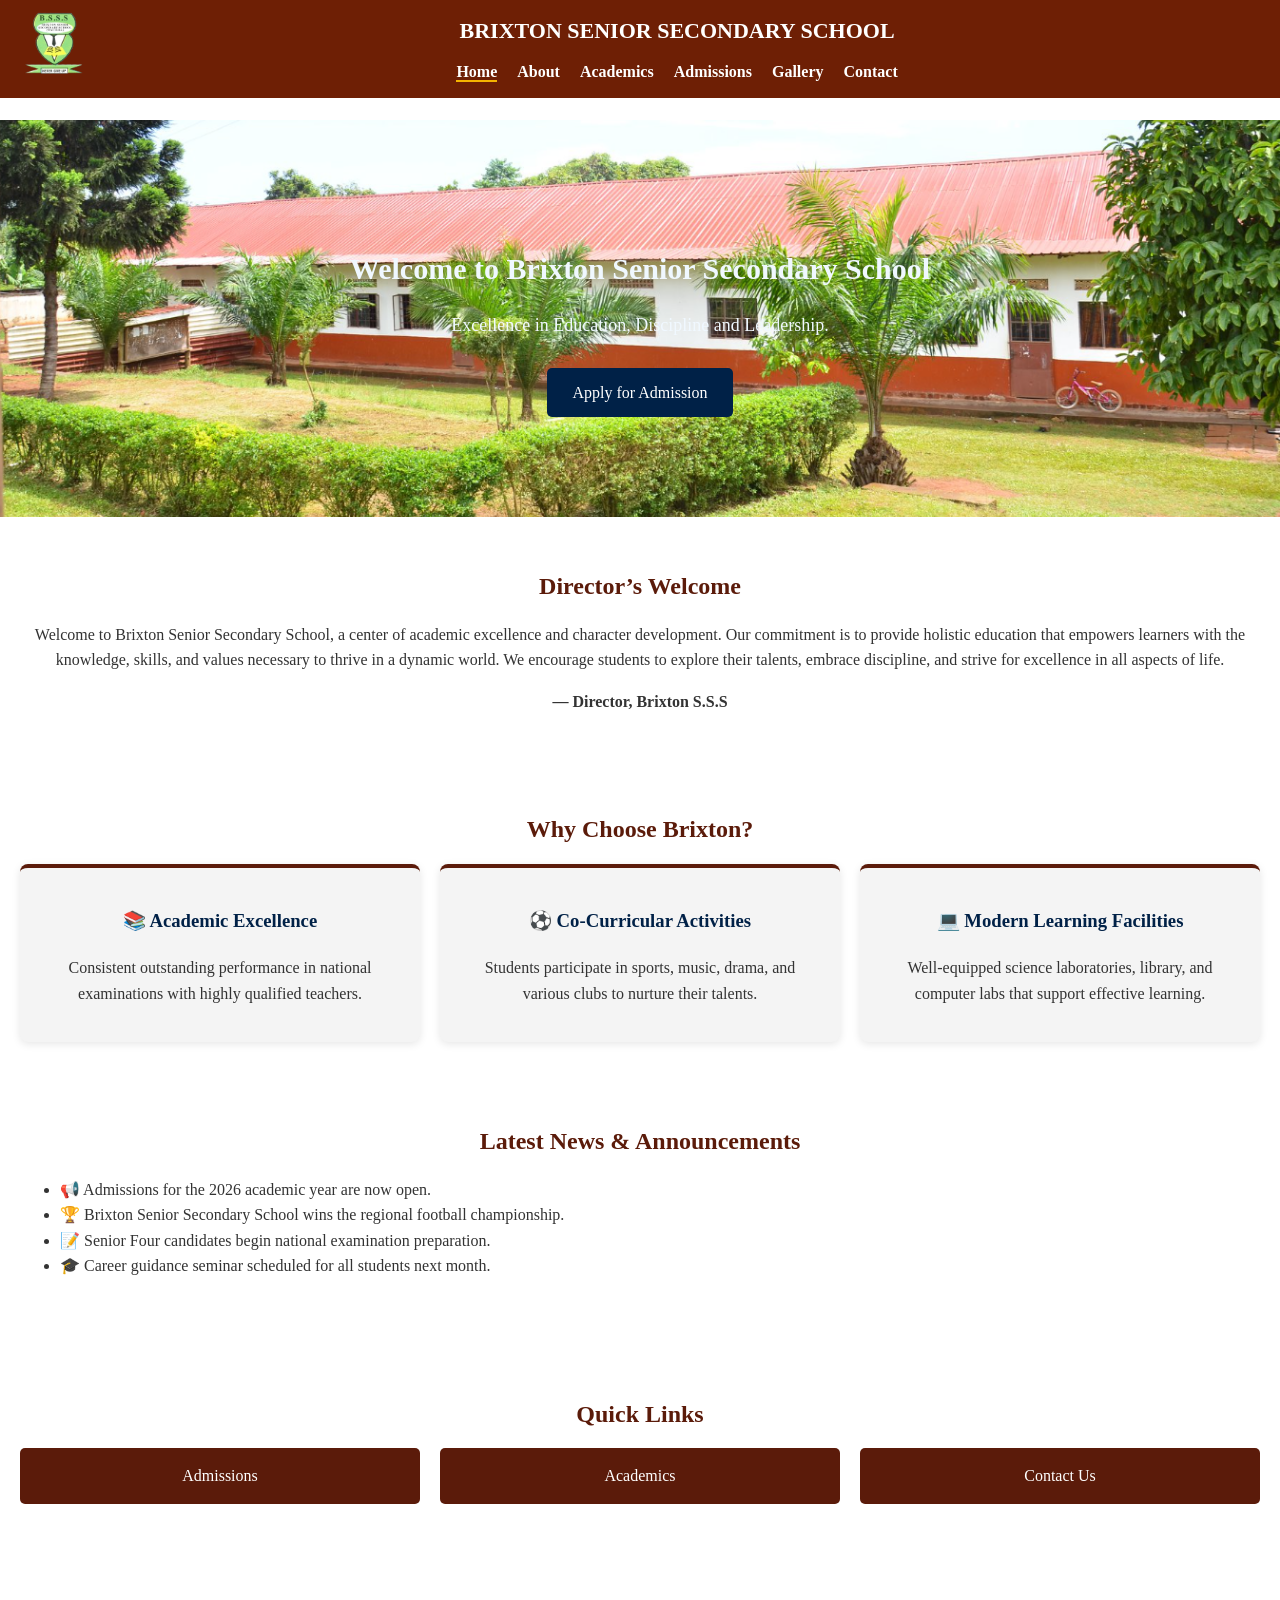
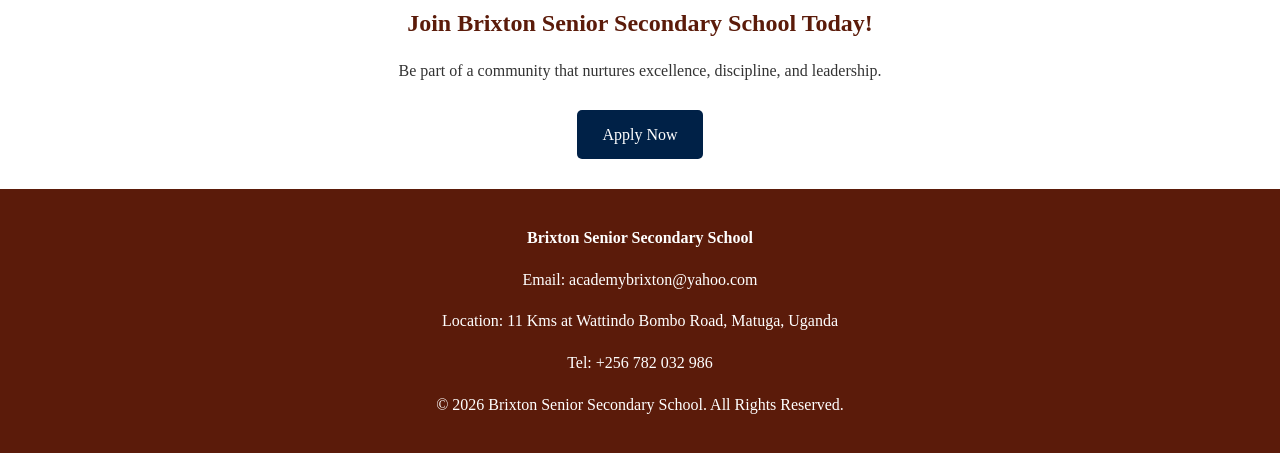
<file: index.html>
<!DOCTYPE html>
<html lang="en">

<head>
    <meta charset="UTF-8">
    <meta name="viewport" content="width=device-width, initial-scale=1.0">
    <title>Brixton Senior Secondary School</title>
    <link rel="stylesheet" href="styles.css">
</head>

<body>
    <header>
        <div class="header-container">
        <div class="logo-container">
            <img src="images/Brixton logo.png" alt="Brixton Senior Secondary School Logo" class="logo">
        </div>
        <div class="header-center">
        <h1 style="font-family: 'Times New Roman', Times, serif;">BRIXTON SENIOR SECONDARY SCHOOL</h1>
        <button class="menu-toggle">☰</button>
        <nav>
            <ul>
                <li><a href="index.html" class="active">Home</a></li>
                <li><a href="about.html">About</a></li>
                <li><a href="academics.html">Academics</a></li>
                <li><a href="admissions.html">Admissions</a></li>
                <li><a href="gallery.html">Gallery</a></li>
                <li><a href="contact.html">Contact</a></li>
            </ul>
        </nav>
        </div>
        </div>
    </header>

    <section class="hero">
        <h2 style="font-size: 30px; color: aliceblue;">Welcome to Brixton Senior Secondary School</h2>
        <p style="color: aliceblue; font-size: 18px;">Excellence in Education, Discipline and Leadership.</p>
        <a href="applyonline.html" class="btn">Apply for Admission</a>
    </section>

    <section class="welcome">
        <h2>Director’s Welcome</h2>
        <p>
            Welcome to Brixton Senior Secondary School, a center of academic excellence and character development.
            Our commitment is to provide holistic education that empowers learners with the knowledge, skills,
            and values necessary to thrive in a dynamic world. We encourage students to explore their talents,
            embrace discipline, and strive for excellence in all aspects of life.
        </p>
        <p><strong>— Director, Brixton S.S.S</strong></p>
    </section>

    <section class="features">
        <h2 style="text-align: center;">Why Choose Brixton?</h2>
        <div class="three-columns">
            <div class="feature-box">
                <h3>📚 Academic Excellence</h3>
                <p>Consistent outstanding performance in national examinations with highly qualified teachers.</p>
            </div>
            <div class="feature-box">
                <h3>⚽ Co-Curricular Activities</h3>
                <p>Students participate in sports, music, drama, and various clubs to nurture their talents.</p>
            </div>
            <div class="feature-box">
                <h3>💻 Modern Learning Facilities</h3>
                <p>Well-equipped science laboratories, library, and computer labs that support effective learning.</p>
            </div>
        </div>
    </section>

    <section class="news">
        <h2>Latest News & Announcements</h2>
        <ul style="text-align:justify;">
            <li>📢 Admissions for the 2026 academic year are now open.</li>
            <li>🏆 Brixton Senior Secondary School wins the regional football championship.</li>
            <li>📝 Senior Four candidates begin national examination preparation.</li>
            <li>🎓 Career guidance seminar scheduled for all students next month.</li>
        </ul>
    </section>

    <section class="quick-links">
        <h2>Quick Links</h2>
        <div class="three-columns">
            <a href="admissions.html" class="quick-link">Admissions</a>
            <a href="academics.html" class="quick-link">Academics</a>
            <a href="contact.html" class="quick-link">Contact Us</a>
        </div>
    </section>

    <section class="cta">
        <h2>Join Brixton Senior Secondary School Today!</h2>
        <p>Be part of a community that nurtures excellence, discipline, and leadership.</p>
        <a href="applyonline.html" class="btn">Apply Now</a>
    </section>

    <footer>
        <p><strong>Brixton Senior Secondary School</strong></p>
        <p>Email: academybrixton@yahoo.com</p>
        <p>Location: 11 Kms at Wattindo Bombo Road, Matuga, Uganda</p>
        <p>Tel: +256 782 032 986</p>
        <p>&copy; 2026 Brixton Senior Secondary School. All Rights Reserved.</p>
    </footer>
    <script src="script.js"></script>
</body>

</html>
</file>
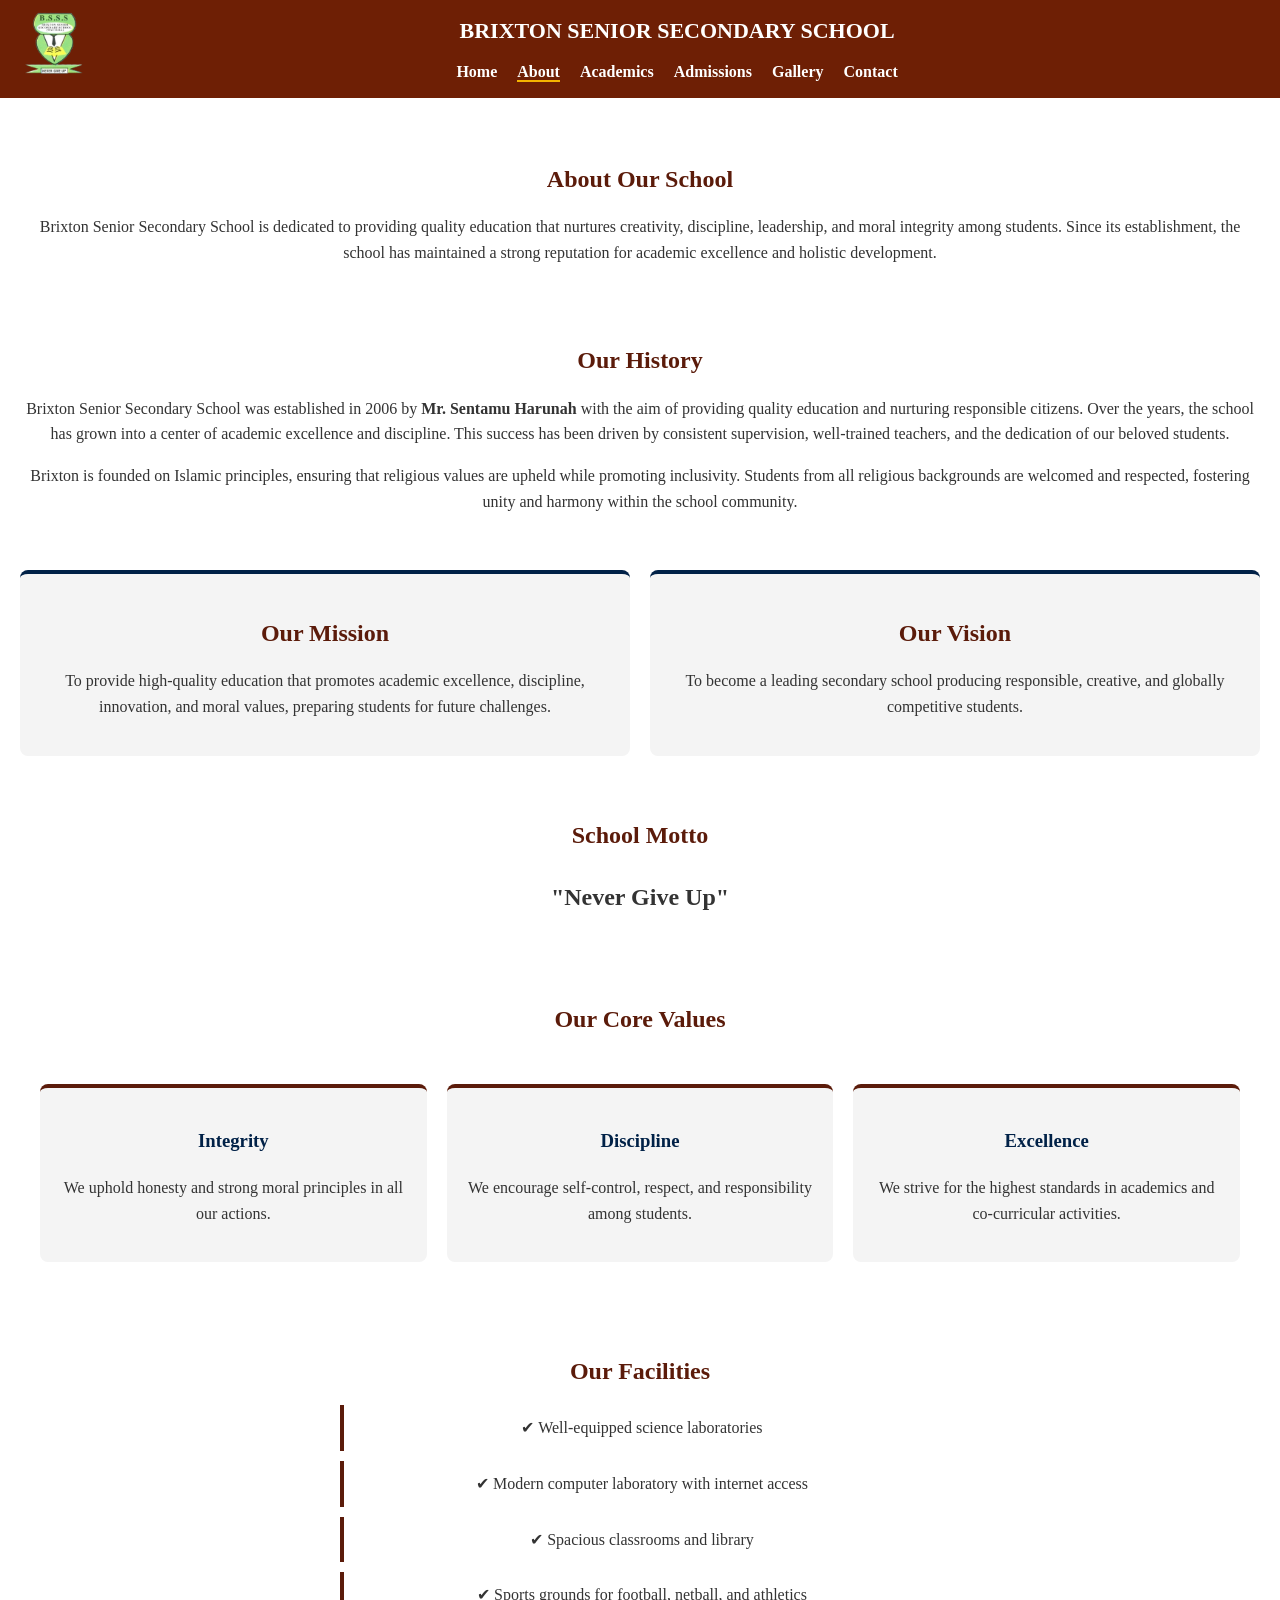
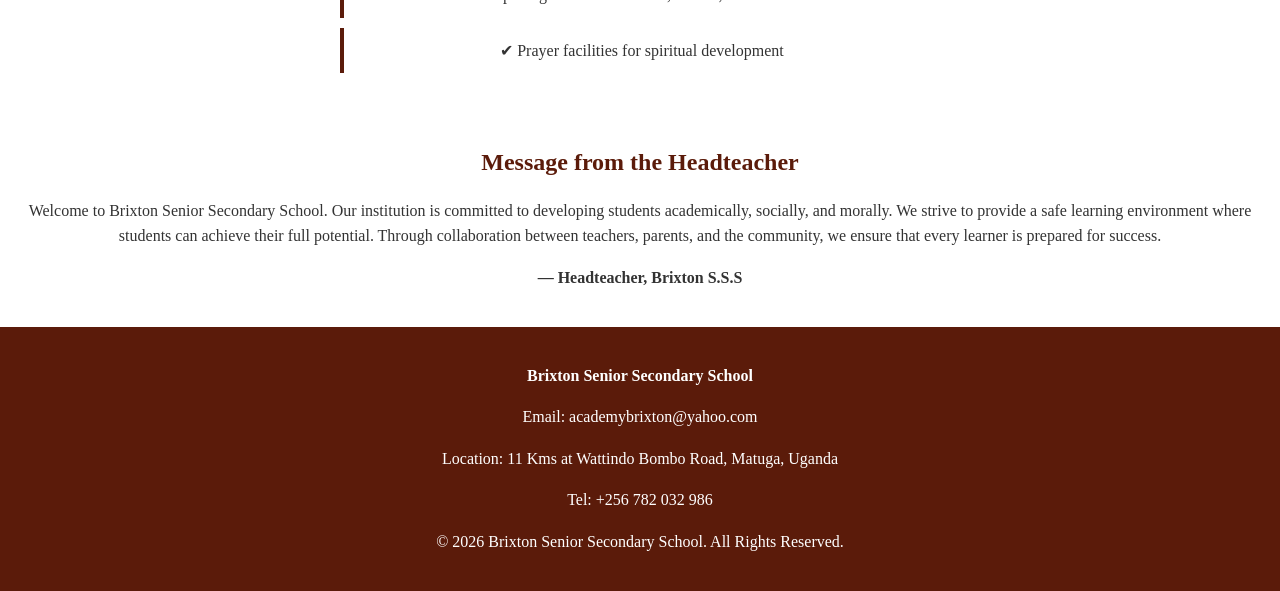
<file: about.html>
<!DOCTYPE html>
<html lang="en">

<head>
    <meta charset="UTF-8">
    <meta name="viewport" content="width=device-width, initial-scale=1.0">
    <title>About Us - Brixton Senior Secondary School</title>
    <link rel="stylesheet" href="styles.css">
</head>

<body>

   <header>
        <div class="header-container">
        <div class="logo-container">
            <img src="images/Brixton logo.png" alt="Brixton Senior Secondary School Logo" class="logo">
        </div>
        <div class="header-center">
        <h1>BRIXTON SENIOR SECONDARY SCHOOL</h1>
        <button class="menu-toggle">☰</button>
        <nav>
            <ul>
                <li><a href="index.html">Home</a></li>
                <li><a href="about.html" class="active">About</a></li>
                <li><a href="academics.html">Academics</a></li>
                <li><a href="admissions.html">Admissions</a></li>
                <li><a href="gallery.html">Gallery</a></li>
                <li><a href="contact.html">Contact</a></li>
            </ul>
        </nav>
        </div>
        </div>
    </header>

    <section class="about-section">
        <div class="container">
            <h2>About Our School</h2>
            <p>
                Brixton Senior Secondary School is dedicated to providing quality education that nurtures creativity,
                discipline, leadership, and moral integrity among students. Since its establishment, the school has
                maintained a strong reputation for academic excellence and holistic development.
            </p>
        </div>
    </section>

    <section class="history">
        <div class="container">
            <h2>Our History</h2>
            <p>
                Brixton Senior Secondary School was established in 2006 by <strong>Mr. Sentamu Harunah</strong> with the
                aim of providing quality education and nurturing responsible citizens. Over the years, the school has
                grown into a center of academic excellence and discipline. This success has been driven by consistent
                supervision, well-trained teachers, and the dedication of our beloved students.
            </p>
            <p>
                Brixton is founded on Islamic principles, ensuring that religious values are upheld while promoting
                inclusivity. Students from all religious backgrounds are welcomed and respected, fostering unity and
                harmony within the school community.
            </p>
        </div>
    </section>

    <section class="mission-vision">
        <div class="container two-columns">
            <div class="column">
                <h2>Our Mission</h2>
                <p>
                    To provide high-quality education that promotes academic excellence, discipline, innovation, and
                    moral values, preparing students for future challenges.
                </p>
            </div>
            <div class="column">
                <h2>Our Vision</h2>
                <p>
                    To become a leading secondary school producing responsible, creative, and globally competitive
                    students.
                </p>
            </div>
        </div>
    </section>

    <section class="motto">
        <div class="container">
            <h2>School Motto</h2>
            <p style="font-size: 24px;"><strong>"Never Give Up"</strong></p>
        </div>
    </section>

    <section class="values">
        <div class="container">
            <h2>Our Core Values</h2>
            <section class="three-columns">
                <div class="value-box">
                    <h3>Integrity</h3>
                    <p>We uphold honesty and strong moral principles in all our actions.</p>
                </div>
                <div class="value-box">
                    <h3>Discipline</h3>
                    <p>We encourage self-control, respect, and responsibility among students.</p>
                </div>
                <div class="value-box">
                    <h3>Excellence</h3>
                    <p>We strive for the highest standards in academics and co-curricular activities.</p>
                </div>
            </section>
        </div>
    </section>

    <section class="facilities">
        <div class="container">
            <h2>Our Facilities</h2>
            <ul class="facilities-list">
                <li>✔ Well-equipped science laboratories</li>
                <li>✔ Modern computer laboratory with internet access</li>
                <li>✔ Spacious classrooms and library</li>
                <li>✔ Sports grounds for football, netball, and athletics</li>
                <li>✔ Prayer facilities for spiritual development</li>
            </ul>
        </div>
    </section>

    <section class="headteacher">
        <div class="container">
            <h2>Message from the Headteacher</h2>
            <p>
                Welcome to Brixton Senior Secondary School. Our institution is committed to developing students
                academically, socially, and morally. We strive to provide a safe learning environment where students can
                achieve their full potential. Through collaboration between teachers, parents, and the community, we
                ensure that every learner is prepared for success.
            </p>
            <p><strong>— Headteacher, Brixton S.S.S</strong></p>
        </div>
    </section>

    <footer>
                <p><strong>Brixton Senior Secondary School</strong></p>
                <p>Email: academybrixton@yahoo.com</p>
                <p>Location: 11 Kms at Wattindo Bombo Road, Matuga, Uganda</p>
                <p>Tel: +256 782 032 986</p>
                <p class="copyright">© 2026 Brixton Senior Secondary School. All Rights Reserved.</p>
    </footer>
<script src="script.js"></script>
</body>
</html>
</file>
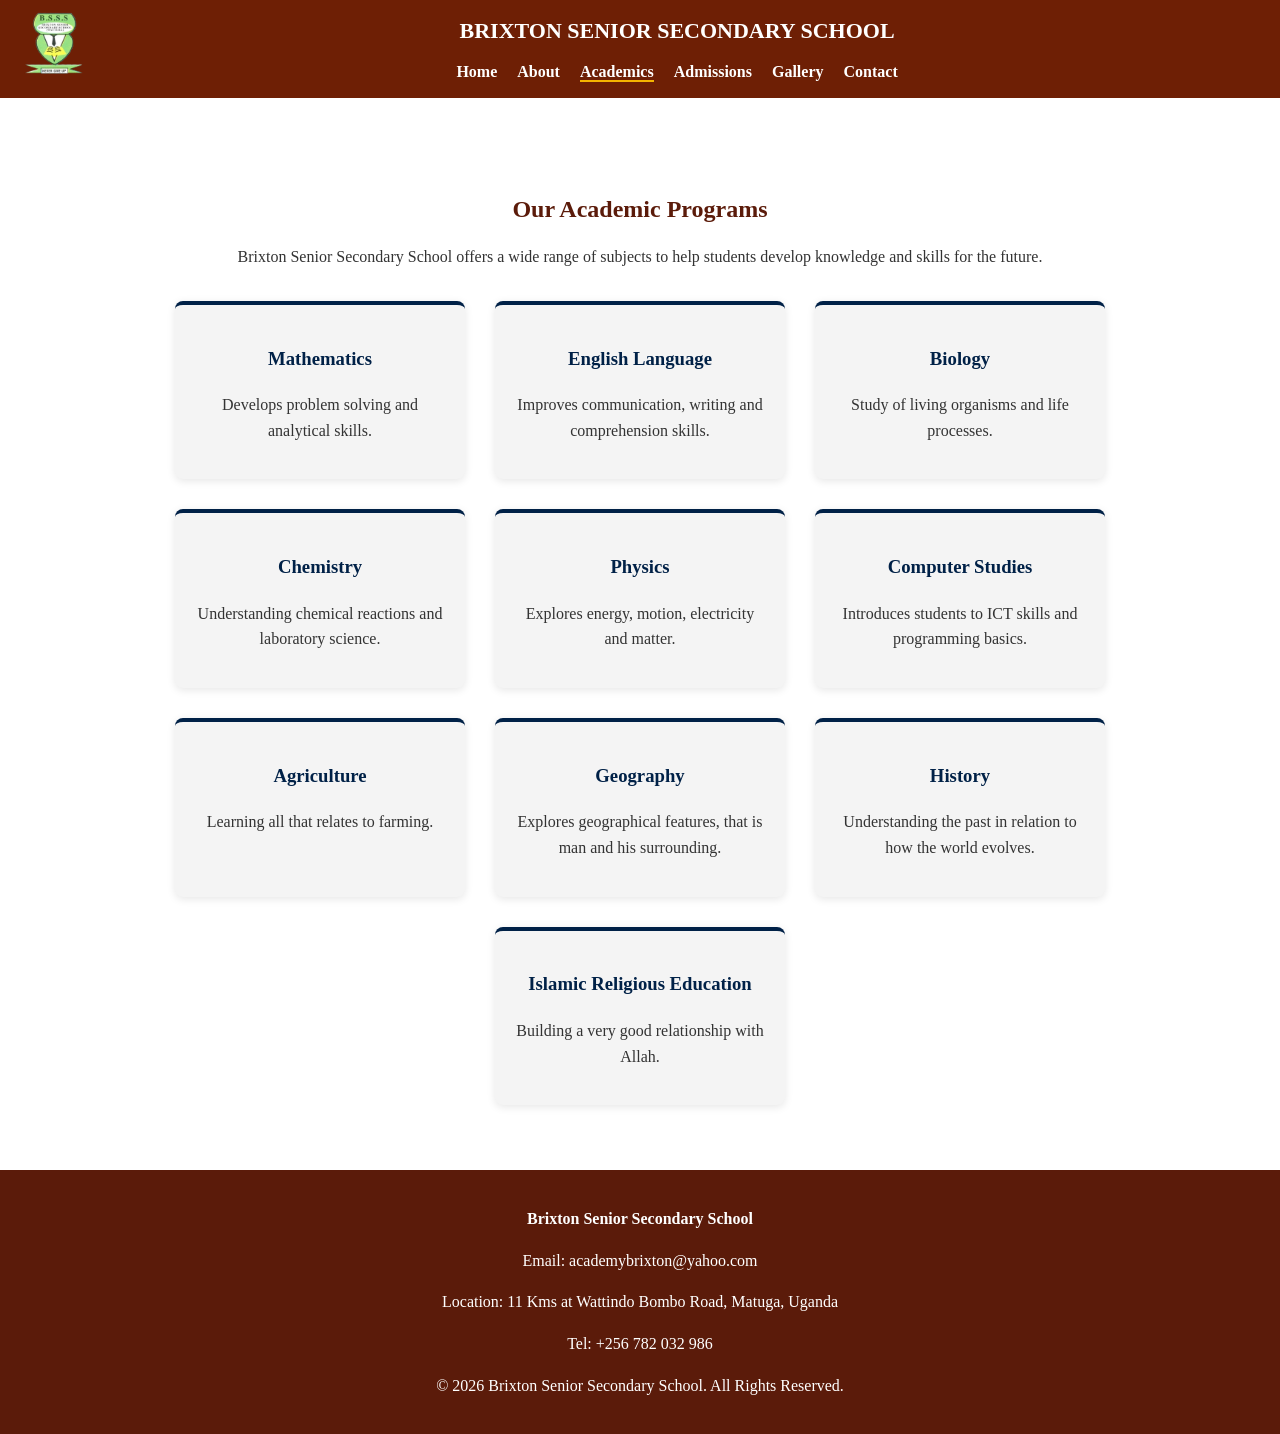
<file: academics.html>
<!DOCTYPE html>
<html lang="en">

<head>
    <meta charset="UTF-8">
    <meta name="viewport" content="width=device-width, initial-scale=1.0">
    <title>Academics - Brixton Senior Secondary School</title>
    <link rel="stylesheet" href="styles.css">
</head>

<body>
    <header>
        <div class="header-container">
            <div class="logo-container">
                <img src="images/Brixton logo.png" alt="Brixton Senior Secondary School Logo" class="logo">
            </div>
            <div class="header-center">
                <h1>BRIXTON SENIOR SECONDARY SCHOOL</h1>
                <button class="menu-toggle">☰</button>
                <nav>
                    <ul>
                        <li><a href="index.html">Home</a></li>
                        <li><a href="about.html">About</a></li>
                        <li><a href="academics.html" class="active">Academics</a></li>
                        <li><a href="admissions.html">Admissions</a></li>
                        <li><a href="gallery.html">Gallery</a></li>
                        <li><a href="contact.html">Contact</a></li>
                    </ul>
                </nav>
            </div>
        </div>
    </header>

    <section class="academics">
        <h2>Our Academic Programs</h2>
        <p>
            Brixton Senior Secondary School offers a wide range of subjects to help students
            develop knowledge and skills for the future.
        </p>

        <div class="subjects">
            <div class="card">
                <h3>Mathematics</h3>
                <p>Develops problem solving and analytical skills.</p>
            </div>

            <div class="card">
                <h3>English Language</h3>
                <p>Improves communication, writing and comprehension skills.</p>
            </div>

            <div class="card">
                <h3>Biology</h3>
                <p>Study of living organisms and life processes.</p>
            </div>

            <div class="card">
                <h3>Chemistry</h3>
                <p>Understanding chemical reactions and laboratory science.</p>
            </div>

            <div class="card">
                <h3>Physics</h3>
                <p>Explores energy, motion, electricity and matter.</p>
            </div>

            <div class="card">
                <h3>Computer Studies</h3>
                <p>Introduces students to ICT skills and programming basics.</p>
            </div>

            <div class="card">
                <h3>Agriculture</h3>
                <p>Learning all that relates to farming.</p>
            </div>

            <div class="card">
                <h3>Geography</h3>
                <p>Explores geographical features, that is man and his surrounding.</p>
            </div>

            <div class="card">
                <h3>History</h3>
                <p>Understanding the past in relation to how the world evolves.</p>
            </div>

            <div class="card">
                <h3>Islamic Religious Education</h3>
                <p>Building a very good relationship with Allah.</p>
            </div>
        </div>
    </section>

    <footer>
        <p><strong>Brixton Senior Secondary School</strong></p>
        <p>Email: academybrixton@yahoo.com</p>
        <p>Location: 11 Kms at Wattindo Bombo Road, Matuga, Uganda</p>
        <p>Tel: +256 782 032 986</p>
        <p class="copyright">© 2026 Brixton Senior Secondary School. All Rights Reserved.</p>
    </footer>
<script src="script.js"></script>
</body>
</html>
</file>
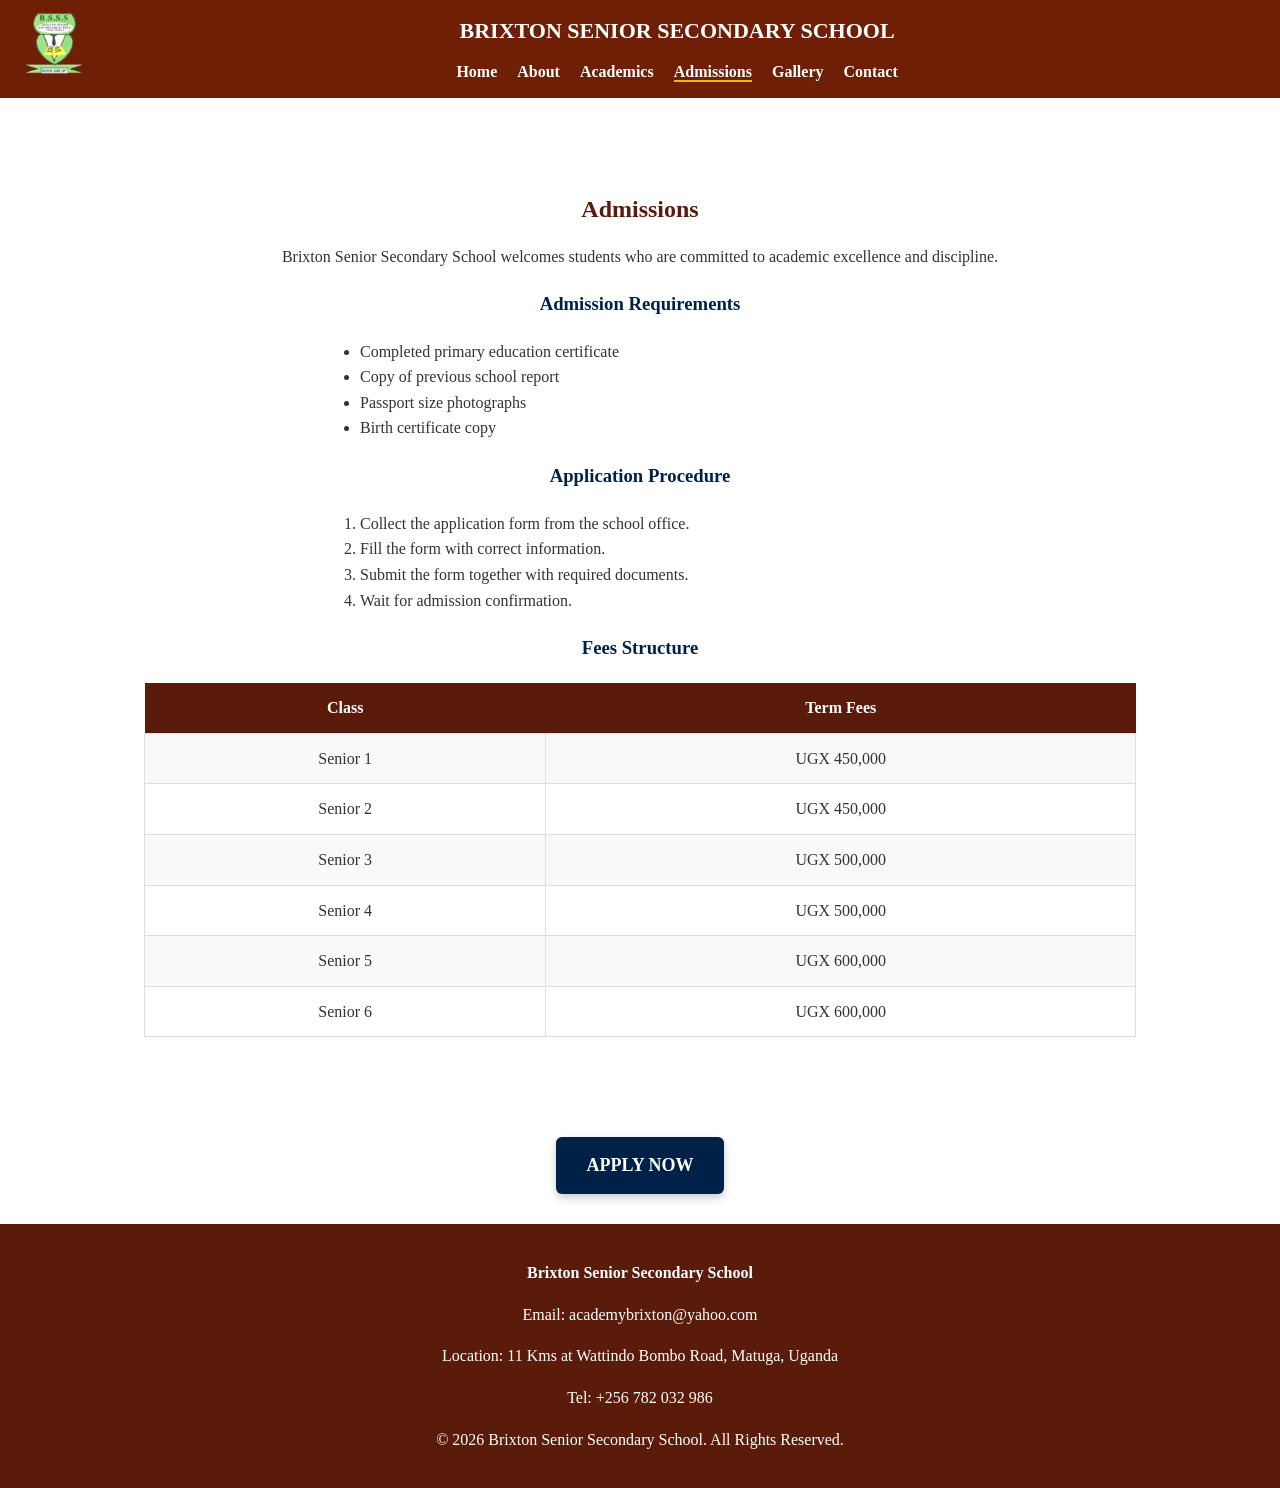
<file: admissions.html>
<!DOCTYPE html>
<html lang="en">

<head>
    <meta charset="UTF-8">
    <meta name="viewport" content="width=device-width, initial-scale=1.0">
    <title>Admissions - Brixton Senior Secondary School</title>
    <link rel="stylesheet" href="styles.css">
</head>

<body>

    <header>
        <div class="header-container">
            <div class="logo-container">
                <img src="images/Brixton logo.png" alt="Brixton Senior Secondary School Logo" class="logo">
            </div>
            <div class="header-center">
                <h1>BRIXTON SENIOR SECONDARY SCHOOL</h1>
                <button class="menu-toggle">☰</button>
                <nav>
                    <ul>
                        <li><a href="index.html">Home</a></li>
                        <li><a href="about.html">About</a></li>
                        <li><a href="academics.html">Academics</a></li>
                        <li><a href="admissions.html" class="active">Admissions</a></li>
                        <li><a href="gallery.html">Gallery</a></li>
                        <li><a href="contact.html">Contact</a></li>
                    </ul>
                </nav>
            </div>
        </div>
    </header>

    <section class="admissions">
        <h2>Admissions</h2>
        <p>
            Brixton Senior Secondary School welcomes students who are committed
            to academic excellence and discipline.
        </p>

        <h3>Admission Requirements</h3>
        <ul>
            <li>Completed primary education certificate</li>
            <li>Copy of previous school report</li>
            <li>Passport size photographs</li>
            <li>Birth certificate copy</li>
        </ul>

        <h3>Application Procedure</h3>
        <ol>
            <li>Collect the application form from the school office.</li>
            <li>Fill the form with correct information.</li>
            <li>Submit the form together with required documents.</li>
            <li>Wait for admission confirmation.</li>
        </ol>

        <h3>Fees Structure</h3>
        <table>
            <tr>
                <th>Class</th>
                <th>Term Fees</th>
            </tr>
            <tr>
                <td>Senior 1</td>
                <td>UGX 450,000</td>
            </tr>
            <tr>
                <td>Senior 2</td>
                <td>UGX 450,000</td>
            </tr>
            <tr>
                <td>Senior 3</td>
                <td>UGX 500,000</td>
            </tr>
            <tr>
                <td>Senior 4</td>
                <td>UGX 500,000</td>
            </tr>
            <tr>
                <td>Senior 5</td>
                <td>UGX 600,000</td>
            </tr>
            <tr>
                <td>Senior 6</td>
                <td>UGX 600,000</td>
            </tr>
        </table>
    </section>
    <section class="apply-btn-container">
    <a href="applyonline.html" class="apply-btn">APPLY NOW</a>
    </section>
    <footer>
        <p><strong>Brixton Senior Secondary School</strong></p>
        <p>Email: academybrixton@yahoo.com</p>
        <p>Location: 11 Kms at Wattindo Bombo Road, Matuga, Uganda</p>
        <p>Tel: +256 782 032 986</p>
        <p class="copyright">© 2026 Brixton Senior Secondary School. All Rights Reserved.</p>
    </footer>
<script src="script.js"></script>
</body>
</html>
</file>
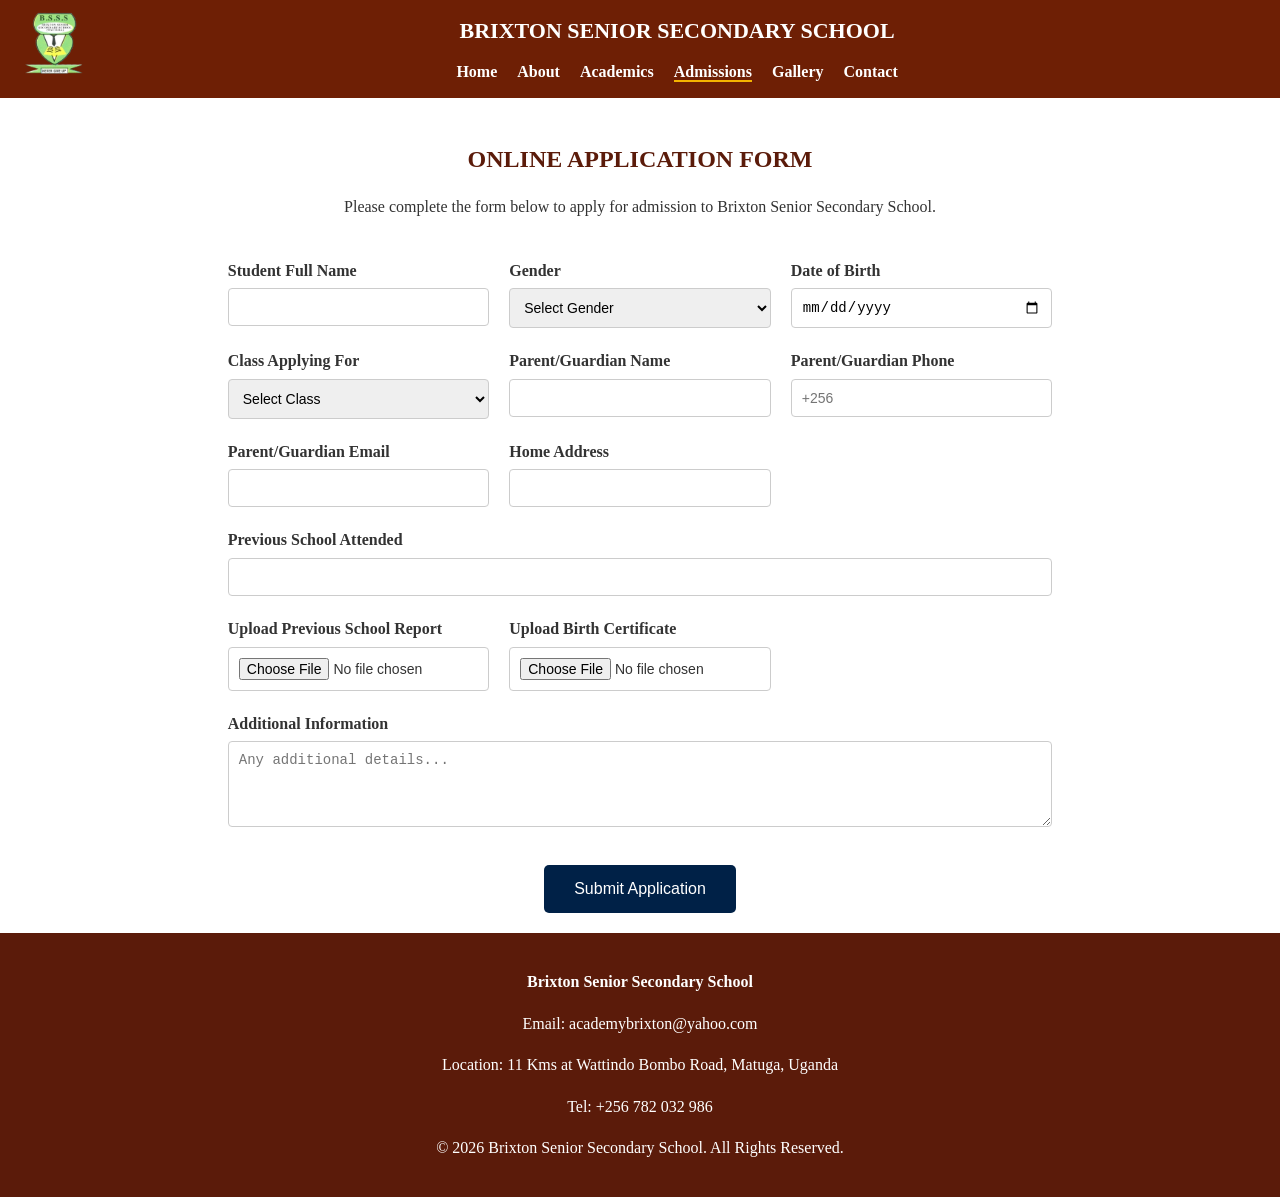
<file: applyonline.html>
<!DOCTYPE html>
<html lang="en">

<head>
    <meta charset="UTF-8">
    <meta name="viewport" content="width=device-width, initial-scale=1.0">
    <title>Admissions - Brixton Senior Secondary School</title>
    <link rel="stylesheet" href="styles.css">
</head>

<body>

    <header>
        <div class="header-container">
            <div class="logo-container">
                <img src="images/Brixton logo.png" alt="Brixton Senior Secondary School Logo" class="logo">
            </div>
            <div class="header-center">
                <h1>BRIXTON SENIOR SECONDARY SCHOOL</h1>
                <button class="menu-toggle">☰</button>
                <nav>
                    <ul>
                        <li><a href="index.html">Home</a></li>
                        <li><a href="about.html">About</a></li>
                        <li><a href="academics.html">Academics</a></li>
                        <li><a href="admissions.html" class="active">Admissions</a></li>
                        <li><a href="gallery.html">Gallery</a></li>
                        <li><a href="contact.html">Contact</a></li>
                    </ul>
                </nav>
            </div>
        </div>
    </header>

<h2>ONLINE APPLICATION FORM</h2>
    <p style="text-align: center;">Please complete the form below to apply for admission to Brixton Senior Secondary School.</p>

    <form action="#" method="post">
        <div class="form-grid">
            <div class="form-group">
                <label for="studentName">Student Full Name</label>
                <input type="text" id="studentName" name="studentName" required>
            </div>

            <div class="form-group">
                <label for="gender">Gender</label>
                <select id="gender" name="gender" required>
                    <option value="">Select Gender</option>
                    <option value="Male">Male</option>
                    <option value="Female">Female</option>
                </select>
            </div>

            <div class="form-group">
                <label for="dob">Date of Birth</label>
                <input type="date" id="dob" name="dob" required>
            </div>

            <div class="form-group">
                <label for="class">Class Applying For</label>
                <select id="class" name="class" required>
                    <option value="">Select Class</option>
                    <option value="Senior 1">Senior 1</option>
                    <option value="Senior 2">Senior 2</option>
                    <option value="Senior 3">Senior 3</option>
                    <option value="Senior 4">Senior 4</option>
                    <option value="Senior 5">Senior 5</option>
                    <option value="Senior 6">Senior 6</option>
                </select>
            </div>

            <div class="form-group">
                <label for="parentName">Parent/Guardian Name</label>
                <input type="text" id="parentName" name="parentName" required>
            </div>

            <div class="form-group">
                <label for="phone">Parent/Guardian Phone</label>
                <input type="tel" id="phone" name="phone" placeholder="+256" required>
            </div>

            <div class="form-group">
                <label for="email">Parent/Guardian Email</label>
                <input type="email" id="email" name="email">
            </div>

            <div class="form-group">
                <label for="address">Home Address</label>
                <input type="text" id="address" name="address" required>
            </div>

            <div class="form-group full-width">
                <label for="previousSchool">Previous School Attended</label>
                <input type="text" id="previousSchool" name="previousSchool" required>
            </div>

            <div class="form-group">
                <label for="report">Upload Previous School Report</label>
                <input type="file" id="report" name="report" accept=".pdf,.jpg,.png">
            </div>

            <div class="form-group">
                <label for="birthCertificate">Upload Birth Certificate</label>
                <input type="file" id="birthCertificate" name="birthCertificate" accept=".pdf,.jpg,.png">
            </div>

            <div class="form-group full-width">
                <label for="message">Additional Information</label>
                <textarea id="message" name="message" rows="4" placeholder="Any additional details..."></textarea>
            </div>
        </div>

        <div class="form-submit">
            <button type="submit">Submit Application</button>
        </div>
    </form>
</section>
<footer>
        <p><strong>Brixton Senior Secondary School</strong></p>
        <p>Email: academybrixton@yahoo.com</p>
        <p>Location: 11 Kms at Wattindo Bombo Road, Matuga, Uganda</p>
        <p>Tel: +256 782 032 986</p>
        <p class="copyright">© 2026 Brixton Senior Secondary School. All Rights Reserved.</p>
    </footer>
<script src="script.js"></script>
</body>
</html>
</file>
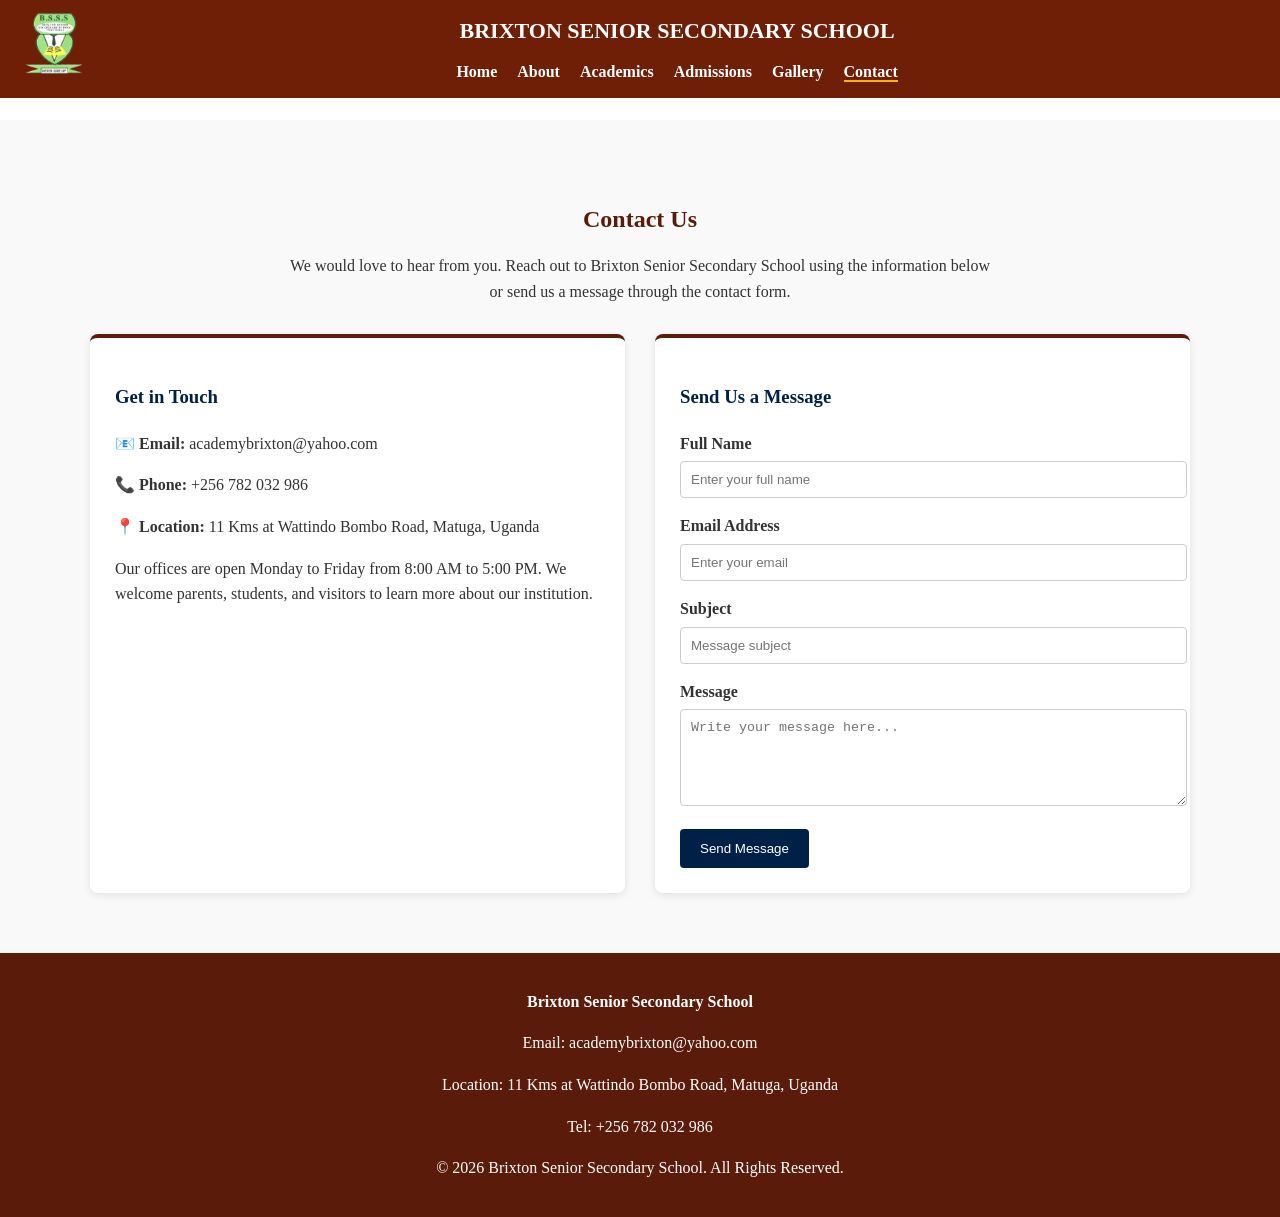
<file: contact.html>
<!DOCTYPE html>
<html lang="en">

<head>
    <meta charset="UTF-8">
    <meta name="viewport" content="width=device-width, initial-scale=1.0">
    <title>Contact Us - Brixton Senior Secondary School</title>
    <link rel="stylesheet" href="styles.css">
</head>

<body>

    <header>
        <div class="header-container">
            <div class="logo-container">
                <img src="images/Brixton logo.png" alt="Brixton Senior Secondary School Logo" class="logo">
            </div>
            <div class="header-center">
                <h1>BRIXTON SENIOR SECONDARY SCHOOL</h1>
                <button class="menu-toggle">☰</button>
                <nav>
                    <ul>
                        <li><a href="index.html">Home</a></li>
                        <li><a href="about.html">About</a></li>
                        <li><a href="academics.html">Academics</a></li>
                        <li><a href="admissions.html">Admissions</a></li>
                        <li><a href="gallery.html">Gallery</a></li>
                        <li><a href="contact.html" class="active">Contact</a></li>
                    </ul>
                </nav>
            </div>
        </div>
    </header>

    <section class="contact">
        <div class="contact-container">
            <h2>Contact Us</h2>
            <p class="intro">
                We would love to hear from you. Reach out to Brixton Senior Secondary School using the
                information below or send us a message through the contact form.
            </p>

            <div class="contact-grid">
                <!-- Contact Information -->
                <div class="contact-info">
                    <h3>Get in Touch</h3>
                    <p><strong>📧 Email:</strong> academybrixton@yahoo.com</p>
                    <p><strong>📞 Phone:</strong> +256 782 032 986</p>
                    <p><strong>📍 Location:</strong> 11 Kms at Wattindo Bombo Road, Matuga, Uganda</p>
                    <p>
                        Our offices are open Monday to Friday from 8:00 AM to 5:00 PM.
                        We welcome parents, students, and visitors to learn more about our institution.
                    </p>
                </div>

                <div class="contact-form">
                    <h3>Send Us a Message</h3>
                    <form>
                        <label for="name">Full Name</label>
                        <input type="text" id="name" name="name" placeholder="Enter your full name" required>

                        <label for="email">Email Address</label>
                        <input type="email" id="email" name="email" placeholder="Enter your email" required>

                        <label for="subject">Subject</label>
                        <input type="text" id="subject" name="subject" placeholder="Message subject">

                        <label for="message">Message</label>
                        <textarea id="message" name="message" rows="5" placeholder="Write your message here..." required></textarea>

                        <button type="submit">Send Message</button>
                    </form>
                </div>
            </div>
        </div>
    </section>

    <footer>
        <p><strong>Brixton Senior Secondary School</strong></p>
        <p>Email: academybrixton@yahoo.com</p>
        <p>Location: 11 Kms at Wattindo Bombo Road, Matuga, Uganda</p>
        <p>Tel: +256 782 032 986</p>
        <p class="copyright">© 2026 Brixton Senior Secondary School. All Rights Reserved.</p>
    </footer>
<script src="script.js"></script>
</body>
</html>
</file>
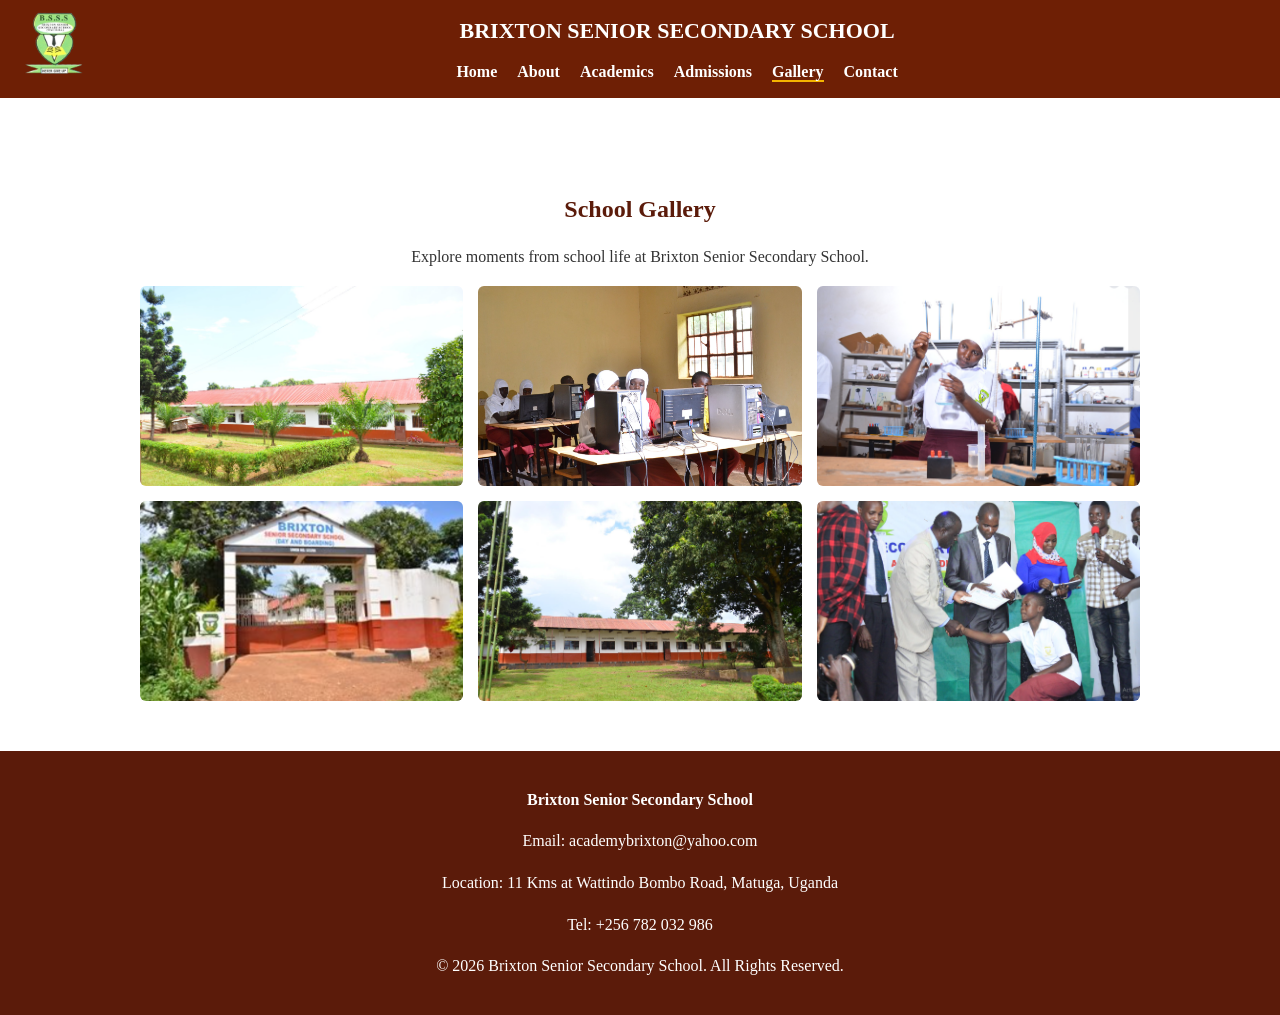
<file: gallery.html>
<!DOCTYPE html>
<html lang="en">

<head>
    <meta charset="UTF-8">
    <meta name="viewport" content="width=device-width, initial-scale=1.0">
    <title>Gallery - Brixton Senior Secondary School</title>
    <link rel="stylesheet" href="styles.css">
</head>

<body>

    <header>
        <div class="header-container">
            <div class="logo-container">
                <img src="images/Brixton logo.png" alt="Brixton Senior Secondary School Logo" class="logo">
            </div>
            <div class="header-center">
                <h1>BRIXTON SENIOR SECONDARY SCHOOL</h1>
                <button class="menu-toggle">☰</button>
                <nav>
                    <ul>
                        <li><a href="index.html">Home</a></li>
                        <li><a href="about.html">About</a></li>
                        <li><a href="academics.html">Academics</a></li>
                        <li><a href="admissions.html">Admissions</a></li>
                        <li><a href="gallery.html" class="active">Gallery</a></li>
                        <li><a href="contact.html">Contact</a></li>
                    </ul>
                </nav>
            </div>
        </div>
    </header>

    <section class="gallery">
        <h2>School Gallery</h2>
        <p>Explore moments from school life at Brixton Senior Secondary School.</p>
        
        <div class="gallery-grid">
            <img src="images/Alevel.png" alt="A-Level Students">
            <img src="images/complab.png" alt="Computer Laboratory">
            <img src="images/scilab.png" alt="Science Laboratory">
            <img src="images/gate.png" alt="School Entrance">
            <img src="images/Olevel.png" alt="O-Level Students">
            <img src="images/award.png" alt="Award Ceremony">
        </div>
    </section>

    <footer>
       <p><strong>Brixton Senior Secondary School</strong></p>
        <p>Email: academybrixton@yahoo.com</p>
        <p>Location: 11 Kms at Wattindo Bombo Road, Matuga, Uganda</p>
        <p>Tel: +256 782 032 986</p>
        <p class="copyright">© 2026 Brixton Senior Secondary School. All Rights Reserved.</p>
    </footer>
<script src="script.js"></script>
</body>
</html>
</file>
<file: styles.css>
/* ================= GLOBAL ================= */
body {
    font-family: 'Times New Roman', Times, serif;
    margin: 0;
    padding-top: 120px;
    background: #ffffff;
    color: #333;
    line-height: 1.6;
}

h2 {
    text-align: center;
    color: #5b1b0a;
    margin-bottom: 15px;
}

h3 {
    color: #002147;
}

/* ================= HEADER ================= */
header {
    position: fixed;
    top: 0;
    width: 100%;
    background: #6e1f05;
    color: white;
    z-index: 1000;
}

.header-container {
    display: flex;
    align-items: center;
    justify-content: space-between;
    padding: 10px 20px;
}

.logo {
    height: 70px;
}

.header-center {
    text-align: center;
    flex: 1;
}

.header-center h1 {
    margin: 0;
    font-size: 22px;
}

/* ================= NAV ================= */
nav ul {
    display: flex;
    justify-content: center;
    gap: 20px;
    list-style: none;
    padding: 0;
    margin: 10px 0 0;
    flex-wrap: nowrap;
}

nav ul li a {
    color: white;
    text-decoration: none;
    font-weight: bold;
    white-space: nowrap;
}

nav ul li a.active {
    border-bottom: 2px solid #f4b400;
}

/* toggle */
.menu-toggle {
    display: none;
    font-size: 26px;
    background: none;
    border: none;
    color: rgb(231, 221, 221);
    cursor: pointer;
}

/* ================= MOBILE NAV ================= */
@media (max-width: 900px) {

    .menu-toggle {
        display: block;
        margin: auto;
        margin-right: 1cm;
    }
    .menu-toggle:hover{
        color: white;
    }

    nav {
        position: relative;
    }

    nav ul {
        position: absolute;
        top: 60px;
        right: 10px;
        width: 200px;
        background: white;
        border-radius: 8px;
        box-shadow: 0 8px 25px rgba(0,0,0,0.2);

        flex-direction: column;
        padding: 10px;

        opacity: 0;
        transform: translateY(-10px);
        pointer-events: none;
        transition: 0.25s ease;
    }

    nav ul.show {
        opacity: 1;
        transform: translateY(0);
        pointer-events: auto;
    }

    nav ul li a {
        color: #333;
        padding: 8px;
        display: block;
        border-radius: 5px;
    }

    nav ul li a:hover {
        background: #f2f2f2;
    }
}

/* ================= HERO ================= */
.hero {
    background: url("images/Alevel3.png") center/cover;
    color: white;
    padding: 100px 20px;
    text-align: center;
}

.btn {
    display: inline-block;
    background: #002147;
    color: white;
    padding: 12px 25px;
    border-radius: 5px;
    text-decoration: none;
    margin-top: 10px;
}

.btn:hover {
    background: #3c78de;
}

/* ================= SECTIONS ================= */
section {
    padding: 30px 20px;
    text-align: center;
}

/* ================= FEATURES ================= */
.three-columns {
    display: flex;
    flex-wrap: wrap;
    justify-content: center;
    gap: 20px;
}

.feature-box {
    background: #f4f4f4;
    padding: 20px;
    border-radius: 8px;
    flex: 1;
    min-width: 250px;
    border-top: 4px solid #5b1b0a;
    box-shadow: 0 2px 8px rgba(0,0,0,0.1);
}
.quick-links {
    background: #ffffff;
    padding: 50px 20px;
    text-align: center;
}

.quick-link {
    background: #5b1b0a;
    color: white;
    padding: 15px 20px;
    text-decoration: none;
    border-radius: 5px;
    flex: 1;
    min-width: 200px;
    transition: background 0.3s ease;
}

.quick-link:hover {
    background: #8a2b13;
}


/* ================= CARDS ================= */
.card {
    background: #f4f4f4;
    width: 250px;
    margin: 15px;
    padding: 20px;
    border-radius: 8px;
    border-top: 4px solid #002147;
}
/*ABOUT PAGE*/
.about-section,
.history,
.mission-vision,
.motto,
.values,
.facilities,
.headteacher {
    padding: 20px 20px;
    text-align: center;
}

.two-columns {
    display: flex;
    gap: 20px;
    flex-wrap: wrap;
    justify-content: center;
}

.column {
    flex: 1;
    min-width: 250px;
    background: #f4f4f4;
    padding: 20px;
    border-radius: 8px;
    border-top: 4px solid #002147;
}

.value-box {
    background: #f4f4f4;
    padding: 20px;
    border-radius: 8px;
    flex: 1;
    min-width: 250px;
    border-top: 4px solid #5b1b0a;
}

.facilities-list {
    list-style: none;
    padding: 0;
    max-width: 600px;
    margin: auto;
}

.facilities-list li {
    padding: 10px;
    margin: 10px 0;
    background: #ffffff;
    border-left: 4px solid #5b1b0a;
}
/*ACADEMICS PAGE*/
.academics {
    text-align: center;
    padding: 50px 20px;
}

.subjects {
    display: flex;
    flex-wrap: wrap;
    justify-content: center;
}

.card {
    background: #f4f4f4;
    width: 250px;
    margin: 15px;
    padding: 20px;
    border-radius: 8px;
    border-top: 4px solid #002147;
    box-shadow: 0 2px 8px rgba(0, 0, 0, 0.1);
}

/*ADMISSIONS PAGE*/
.admissions {
    padding: 50px 20px;
    text-align: center;
}

.admissions ul,
.admissions ol {
    text-align: left;
    max-width: 600px;
    margin: 20px auto;
}

table {
    margin: 20px auto;
    border-collapse: collapse;
    width: 80%;
    background: white;
}

th {
    background: #5b1b0a;
    color: white;
    padding: 12px;
}

td {
    padding: 12px;
    border: 1px solid #ddd;
}

tr:nth-child(even) {
    background: #f9f9f9;
}

.apply-btn {
    display: inline-block;
    background-color: #002147;
    color: #ffffff;
    padding: 14px 30px;
    font-size: 18px;
    font-weight: bold;
    text-decoration: none;
    border-radius: 6px;
    transition: all 0.3s ease;
    box-shadow: 0 4px 8px rgba(0, 0, 0, 0.2);
}

.apply-btn:hover {
    background-color: #2c7edb;
    transform: translateY(-2px);
}

/* ================= FORMS ================= */
form {
    max-width: 900px;
    margin: auto;
    text-align: left;
}

.form-group {
    display: flex;
    flex-direction: column;
}

.form-group input,
.form-group select,
.form-group textarea {
    padding: 10px;
    border: 1px solid #ccc;
    border-radius: 4px;
}

.form-submit {
    text-align: center;
    margin-top: 20px;
}

.form-submit button {
    background: #002147;
    color: white;
    padding: 12px 25px;
    border: none;
    border-radius: 5px;
}

.form-submit button:hover {
    background: #3c78de;
}

/* ================= GALLERY ================= */
.gallery {
    text-align: center;
    padding: 50px 20px;
}

.gallery-grid {
    display: grid;
    grid-template-columns: repeat(auto-fit, minmax(250px, 1fr));
    gap: 15px;
    max-width: 1000px;
    margin: auto;
}

.gallery-grid img {
    width: 100%;
    height: 200px;
    object-fit: cover;
    border-radius: 6px;
    transition: transform 0.3s ease;
}

.gallery-grid img:hover {
    transform: scale(1.05);
}


/* ================= IMAGE VIEW ================= */
.image-viewer {
    position: fixed;
    inset: 0;
    background: rgba(0,0,0,0.9);
    display: none;
    justify-content: center;
    align-items: center;
    z-index: 3000;
}

.image-viewer.active {
    display: flex;
}

.viewer-img {
    max-width: 90%;
    max-height: 90%;
}

.close-btn {
    position: absolute;
    top: 20px;
    right: 30px;
    font-size: 35px;
    color: white;
    cursor: pointer;
}

/* ================= ANIMATION ================= */
section, .card, .feature-box {
    opacity: 0;
    transform: translateY(30px);
    transition: 0.5s ease;
}

.show {
    opacity: 1;
    transform: translateY(0);
}
/*CONTACT PAGE*/
.contact {
    padding: 60px 20px;
    background: #f9f9f9;
}

.contact-container {
    max-width: 1100px;
    margin: auto;
    text-align: center;
}

.contact .intro {
    max-width: 700px;
    margin: 0 auto 30px;
}

.contact-grid {
    display: flex;
    gap: 30px;
    flex-wrap: wrap;
    justify-content: center;
}

.contact-info,
.contact-form {
    flex: 1;
    min-width: 300px;
    background: #ffffff;
    padding: 25px;
    border-radius: 8px;
    border-top: 4px solid #5b1b0a;
    box-shadow: 0 2px 8px rgba(0, 0, 0, 0.1);
    text-align: left;
}

.contact-form label {
    font-weight: bold;
}

.contact-form input,
.contact-form textarea {
    width: 100%;
    padding: 10px;
    margin-top: 5px;
    margin-bottom: 15px;
    border: 1px solid #ccc;
    border-radius: 4px;
}

.contact-form button {
    background: #002147;
    color: white;
    padding: 12px 20px;
    border: none;
    border-radius: 4px;
    cursor: pointer;
}

.contact-form button:hover {
    background: #3c78de;
}

/*APPLICATION FORM STYLING*/
.application-form {
    padding: 60px 20px;
    background: #f9f9f9;
    text-align: center;
}

.application-form h2 {
    color: #5b1b0a;
    margin-bottom: 10px;
}

.application-form p {
    margin-bottom: 30px;
    color: #333;
}

.form-grid {
    display: grid;
    grid-template-columns: repeat(auto-fit, minmax(250px, 1fr));
    gap: 20px;
    max-width: 1000px;
    margin: 1cm;
    text-align: left;
}

.form-group {
    display: flex;
    flex-direction: column;
}

.form-group.full-width {
    grid-column: 1 / -1;
}

.form-group label {
    font-weight: bold;
    margin-bottom: 5px;
    color: #333;
}

.form-group input,
.form-group select,
.form-group textarea {
    padding: 10px;
    border: 1px solid #ccc;
    border-radius: 4px;
    font-size: 14px;
    transition: border 0.3s ease;
}

.form-group input:focus,
.form-group select:focus,
.form-group textarea:focus {
    border-color: #002147;
    outline: none;
}

.form-submit {
    margin-top: 30px;
}

.form-submit button {
    background: #002147;
    color: #ffffff;
    padding: 15px 30px;
    border: none;
    display: block;
    border-radius: 5px;
    font-size: 16px;
    cursor: pointer;
    margin: 20px auto;
    transition: background 0.3s ease;
}   

.form-submit button:hover {
    background: #3682d9;
}


/* ================= FOOTER ================= */
footer {
    background: #5b1b0a;
    color: white;
    text-align: center;
    padding: 20px;
}
</file>
